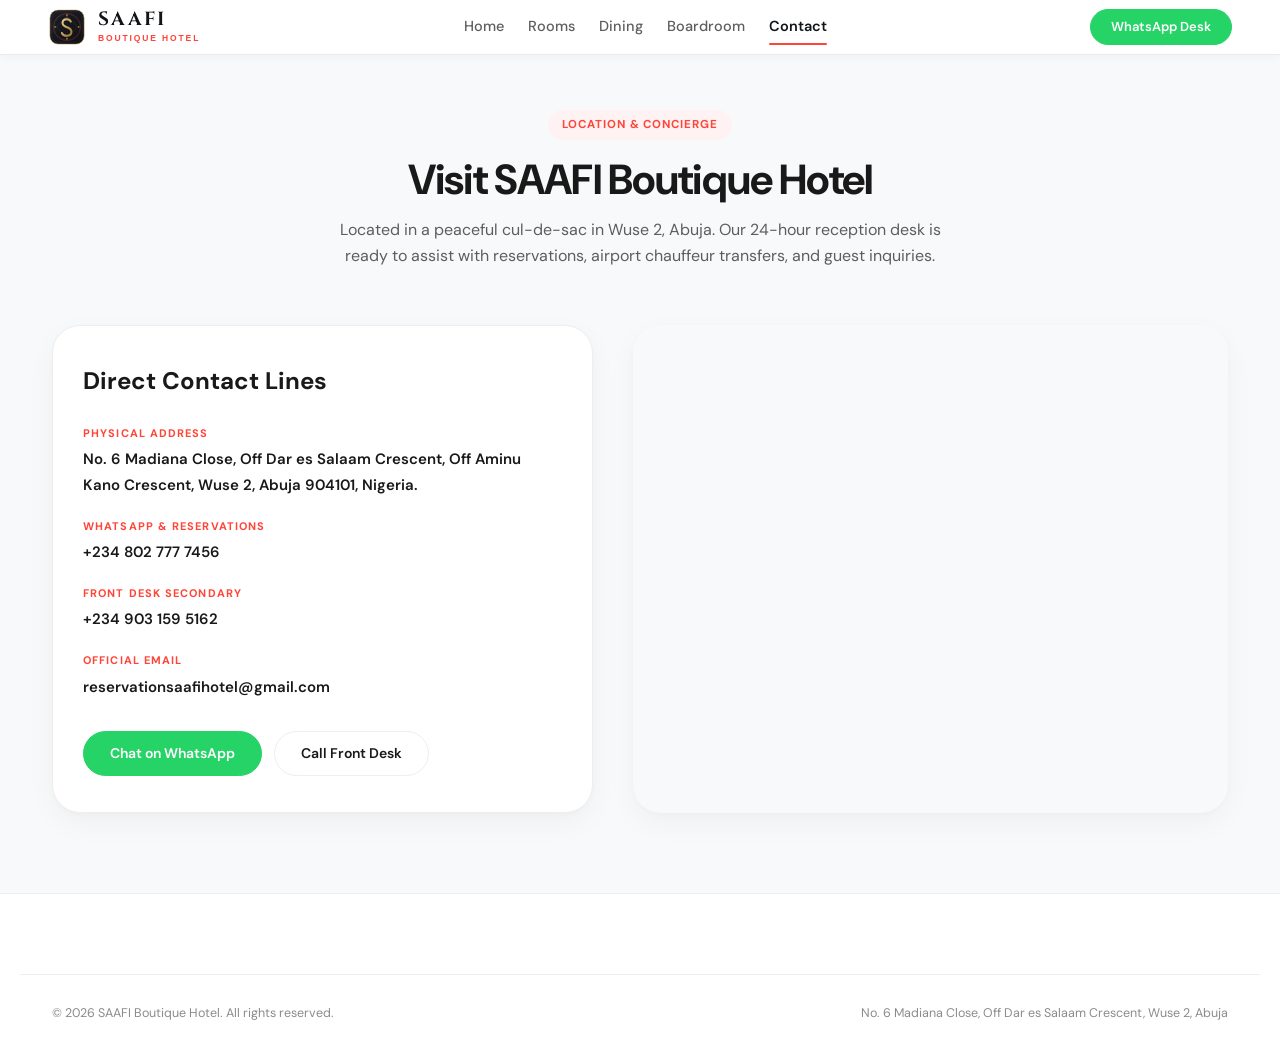
<file: contact.html>
<!DOCTYPE html>
<html lang="en">
<head>
  <meta charset="UTF-8">
  <meta name="viewport" content="width=device-width, initial-scale=1.0, viewport-fit=cover">
  <title>Location &amp; Contact | SAAFI Boutique Hotel Wuse 2, Abuja</title>
  <meta name="description" content="Find SAAFI Boutique Hotel on quiet Madiana Close, off Dar es Salaam Crescent, Wuse 2, Abuja. Contact our 24-hour front desk line, WhatsApp, or official email.">
  <link rel="preconnect" href="https://fonts.googleapis.com">
  <link rel="preconnect" href="https://fonts.gstatic.com" crossorigin>
  <link href="https://fonts.googleapis.com/css2?family=DM+Sans:ital,opsz,wght@0,9..40,100..1000;1,9..40,100..1000&display=swap" rel="stylesheet">
  <link rel="stylesheet" href="styles.css">
</head>
<body class="page-contact">

  <header class="site-header">
    <div class="container">
      <div class="header-inner">
        <a href="index.html" class="brand-logo">
          <span class="brand-icon"><img src="logo.svg" alt="SAAFI Monogram" width="38" height="38"></span>
          <div class="brand-text">
            <span class="brand-title">SAAFI</span>
            <span class="brand-sub">BOUTIQUE HOTEL</span>
          </div>
        </a>
        <nav class="desktop-nav">
          <a href="index.html" class="nav-link">Home</a>
          <a href="rooms.html" class="nav-link">Rooms</a>
          <a href="dining.html" class="nav-link">Dining</a>
          <a href="meetings.html" class="nav-link">Boardroom</a>
          <a href="contact.html" class="nav-link active">Contact</a>
        </nav>
        <div class="header-actions">
          <a href="https://wa.me/2348027777456" target="_blank" rel="noopener noreferrer" class="btn btn-whatsapp btn-sm">WhatsApp Desk</a>
        </div>
      </div>
    </div>
  </header>

  <main style="padding-top: calc(110px + var(--safe-top)); padding-bottom: 80px;">
    <div class="container">
      <div class="section-header text-center" style="max-width:760px; margin: 0 auto 56px;">
        <div class="badge-pill badge-coral-soft section-eyebrow">LOCATION &amp; CONCIERGE</div>
        <h1 class="section-title">Visit SAAFI Boutique Hotel</h1>
        <p class="section-desc">Located in a peaceful cul-de-sac in Wuse 2, Abuja. Our 24-hour reception desk is ready to assist with reservations, airport chauffeur transfers, and guest inquiries.</p>
      </div>

      <div class="contact-grid">
        <div class="contact-card">
          <h2 style="font-size:24px; font-weight:700; color:var(--text-title); margin-bottom:24px;">Direct Contact Lines</h2>
          <div class="contact-details-list">
            <div class="contact-item">
              <span class="label">Physical Address</span>
              <span class="value">No. 6 Madiana Close, Off Dar es Salaam Crescent, Off Aminu Kano Crescent, Wuse 2, Abuja 904101, Nigeria.</span>
            </div>
            <div class="contact-item">
              <span class="label">WhatsApp &amp; Reservations</span>
              <a href="https://wa.me/2348027777456" class="value">+234 802 777 7456</a>
            </div>
            <div class="contact-item">
              <span class="label">Front Desk Secondary</span>
              <a href="tel:+2349031595162" class="value">+234 903 159 5162</a>
            </div>
            <div class="contact-item">
              <span class="label">Official Email</span>
              <a href="mailto:reservationsaafihotel@gmail.com" class="value">reservationsaafihotel@gmail.com</a>
            </div>
          </div>
          <div style="display:flex; gap:12px; flex-wrap:wrap;">
            <a href="https://wa.me/2348027777456" target="_blank" rel="noopener noreferrer" class="btn btn-whatsapp">Chat on WhatsApp</a>
            <a href="tel:+2348027777456" class="btn btn-outline">Call Front Desk</a>
          </div>
        </div>

        <div style="border-radius:var(--radius-3xl); overflow:hidden; min-height:420px; box-shadow:var(--shadow-card);">
          <iframe title="SAAFI Boutique Hotel Location Map" src="https://maps.google.com/maps?q=Dar%20es%20Salaam%20Crescent%2C%20Wuse%202%2C%20Abuja&t=&z=15&ie=UTF8&iwloc=&output=embed" width="100%" height="100%" style="border:0; min-height:420px;" allowfullscreen="" loading="lazy"></iframe>
        </div>
      </div>
    </div>
  </main>

  <footer class="site-footer">
    <div class="container footer-bottom">
      <p>&copy; 2026 SAAFI Boutique Hotel. All rights reserved.</p>
      <p>No. 6 Madiana Close, Off Dar es Salaam Crescent, Wuse 2, Abuja</p>
    </div>
  </footer>
</body>
</html>
</file>
<file: styles.css>
/* ==========================================================================
SAAFI BOUTIQUE HOTEL - BRIX RENTAL X DESIGN SYSTEM
Signature Coral Red (#FF4438) & Contemporary Boutique Luxury for Wuse 2, Abuja
========================================================================== */

@import url('https://fonts.googleapis.com/css2?family=Cinzel:wght@600;700;800&family=DM+Sans:ital,opsz,wght@0,9..40,100..1000;1,9..40,100..1000&display=swap');

:root {
  /* Rental X Official Palette */
  --primary: #FF4438; /* Signature Coral / Electric Red */
  --primary-hover: #E63B30; /* Darker Coral Red on hover */
  --primary-light: #FFF2F2; /* Soft Coral Tint for badge backgrounds */
  --primary-glow: rgba(255, 68, 56, 0.25);
  
  --bg-page: #F8F9FA; /* Warm clean off-white background */
  --bg-card: #FFFFFF; /* Pure crisp white card surface */
  --bg-subtle: #F1F3F6; /* Subtle neutral background */
  --bg-dark-card: #191919; /* Deep contrast neutral */
  --bg-banner: #FF4438; /* Signature coral red banner */

  /* Neutral Typography Hierarchy */
  --text-title: #191919; /* Neutrals 800 - High-contrast titles */
  --text-body: #5D5D5D; /* Neutrals 600 - Clean body text */
  --text-muted: #8B8B8B; /* Neutrals 500 - Secondary metadata */
  --text-light: #FFFFFF; /* Pure white on hero / dark surfaces */

  /* Brand Accents */
  --accent-gold: #C5A059; /* Subtle luxury gold accent for stars/ratings */
  --whatsapp: #25D366; /* WhatsApp brand green */
  --whatsapp-hover: #1EBE5D;

  /* Borders & Dividers */
  --border-card: #EEEEEE; /* Crisp 1px card border */
  --border-subtle: #F1F3F6;
  --border-dark: #2C2C2C;
  --border-focus: #191919;

  /* Rental X Signature Rounded Radii */
  --radius-3xl: 28px; /* Rounded-3xl for main cards */
  --radius-2xl: 20px; /* Rounded-2xl for media containers */
  --radius-xl: 16px; /* Rounded-xl for inputs and chips */
  --radius-lg: 12px;
  --radius-md: 8px;
  --radius-pill: 9999px; /* Pill buttons and spec chips */

  /* Soft Ambient Shadows */
  --shadow-card: 0 10px 30px rgba(0, 0, 0, 0.04), 0 2px 6px rgba(0, 0, 0, 0.02);
  --shadow-hover: 0 20px 40px rgba(0, 0, 0, 0.08), 0 4px 12px rgba(0, 0, 0, 0.03);
  --shadow-nav: 0 4px 20px rgba(0, 0, 0, 0.05);
  --shadow-button: 0 8px 24px rgba(255, 68, 56, 0.28);
  --shadow-sticky: 0 24px 60px rgba(0, 0, 0, 0.08);

  /* Fonts & Spring Easings */
  --font-main: 'DM Sans', -apple-system, BlinkMacSystemFont, 'Segoe UI', Roboto, sans-serif;
  --spring-ease: cubic-bezier(0.16, 1, 0.3, 1);
  --transition-fast: 0.2s ease;
  --transition-smooth: 0.35s var(--spring-ease);

  /* Safe Area Insets for Mobile / iPhone Notch */
  --safe-top: env(safe-area-inset-top, 0px);
  --safe-bottom: env(safe-area-inset-bottom, 0px);
  --container-max: 1240px;
}

/* Base Reset */
*, *::before, *::after {
  box-sizing: border-box;
  margin: 0;
  padding: 0;
}

html {
  scroll-behavior: smooth;
  font-size: 16px;
}

body {
  background-color: var(--bg-page);
  color: var(--text-body);
  font-family: var(--font-main);
  line-height: 1.6;
  -webkit-font-smoothing: antialiased;
  -moz-osx-font-smoothing: grayscale;
  overflow-x: hidden;
  padding-bottom: 76px;
}

@media (min-width: 900px) {
  body {
    padding-bottom: 0;
  }
}

img {
  max-width: 100%;
  height: auto;
  display: block;
}

a {
  color: inherit;
  text-decoration: none;
}

button, input, select, textarea {
  font-family: inherit;
}

.container {
  width: 100%;
  max-width: var(--container-max);
  margin-left: auto;
  margin-right: auto;
  padding-left: 20px;
  padding-right: 20px;
}

@media (min-width: 768px) {
  .container {
    padding-left: 32px;
    padding-right: 32px;
  }
}

/* ==========================================================================
Edge-to-Edge Solid White Top Header (Reference a9cb7a4a-b678-4686-bcdc-ae187717d926)
========================================================================== */
.site-header {
  position: fixed;
  top: 0;
  left: 0;
  right: 0;
  width: 100%;
  background: #ffffff;
  border-bottom: 1px solid rgba(0, 0, 0, 0.08);
  box-shadow: 0 2px 12px rgba(0, 0, 0, 0.04);
  z-index: 1000;
  padding-top: max(8px, var(--safe-top));
  padding-bottom: 8px;
  pointer-events: auto;
  transition: all 0.3s var(--spring-ease);
}

.site-header .container {
  width: 100%;
  max-width: var(--container-max);
  margin-left: auto;
  margin-right: auto;
  padding-left: 16px;
  padding-right: 16px;
}

@media (min-width: 768px) {
  .site-header .container {
    padding-left: 28px;
    padding-right: 28px;
  }
}

.header-inner {
  display: flex;
  align-items: center;
  justify-content: space-between;
  background: transparent !important;
  backdrop-filter: none !important;
  -webkit-backdrop-filter: none !important;
  border: none !important;
  border-radius: 0 !important;
  box-shadow: none !important;
  padding: 0 !important;
  width: 100%;
  gap: 16px;
}

.brand-logo {
  display: flex;
  align-items: center;
  gap: 12px;
  text-decoration: none;
  flex-shrink: 0;
}

.brand-icon {
  width: 38px;
  height: 38px;
  border-radius: 10px;
  background: transparent !important;
  display: flex;
  align-items: center;
  justify-content: center;
  flex-shrink: 0;
  overflow: hidden;
}

.brand-icon img {
  width: 100%;
  height: 100%;
  object-fit: contain;
  display: block;
}

.brand-text {
  display: flex;
  flex-direction: column;
}

.brand-title {
  font-family: 'Cinzel', serif;
  font-size: 19px;
  font-weight: 700;
  letter-spacing: 0.12em;
  color: #111418;
  line-height: 1.1;
  display: block;
}

.brand-sub {
  font-family: -apple-system, BlinkMacSystemFont, 'Inter', 'Segoe UI', Roboto, sans-serif;
  font-size: 8.5px;
  letter-spacing: 0.22em;
  text-transform: uppercase;
  font-weight: 700;
  color: #FF4438;
  display: block;
  margin-top: 2px;
}

.desktop-nav {
  display: none;
  align-items: center;
  gap: 24px;
}

@media (min-width: 992px) {
  .desktop-nav {
    display: flex;
  }
}

.nav-link {
  font-size: 14.5px;
  font-weight: 500;
  color: var(--text-body);
  transition: color var(--transition-fast);
  position: relative;
  padding: 6px 0;
  text-decoration: none;
}

.nav-link:hover, .nav-link.active {
  color: #111418;
  font-weight: 600;
}

.nav-link.active::after {
  content: '';
  position: absolute;
  bottom: 0;
  left: 0;
  right: 0;
  height: 2px;
  background: var(--primary);
  border-radius: 2px;
}

.header-actions {
  display: flex;
  align-items: center;
  gap: 12px;
  flex-shrink: 0;
}

.header-actions .btn-header-cta {
  display: none;
}

@media (min-width: 768px) {
  .header-actions .btn-header-cta {
    display: inline-flex;
  }
}

.header-actions .desk-tel {
  display: none;
  font-size: 13px;
  font-weight: 600;
  color: #111418;
  padding: 8px 16px;
  border-radius: var(--radius-pill);
  border: 1px solid var(--border-card);
  transition: all var(--transition-fast);
  text-decoration: none;
}

.header-actions .desk-tel:hover {
  border-color: #111418;
}

@media (min-width: 640px) {
  .header-actions .desk-tel {
    display: inline-flex;
    align-items: center;
    gap: 8px;
  }
}

/* Minimalist Clean 3-Bar Black Hamburger matching Reference Screenshot a9cb7a4a-b678-4686-bcdc-ae187717d926 */
.mobile-toggle {
  display: flex;
  flex-direction: column;
  justify-content: center;
  align-items: center;
  gap: 4.5px;
  width: 40px;
  height: 40px;
  border: none !important;
  border-radius: 8px;
  background: transparent !important;
  cursor: pointer;
  padding: 8px;
  z-index: 105;
  flex-shrink: 0;
  transition: background 0.2s ease;
}

@media (min-width: 992px) {
  .mobile-toggle {
    display: none;
  }
}

.mobile-toggle:active {
  background: rgba(0, 0, 0, 0.05) !important;
}

.mobile-toggle .bar {
  display: block;
  width: 22px;
  height: 2px;
  background: #111418;
  border-radius: 2px;
  transition: transform 0.3s var(--spring-ease), opacity 0.2s ease;
}

.mobile-toggle.active .bar:nth-child(1) {
  transform: translateY(6.5px) rotate(45deg);
}

.mobile-toggle.active .bar:nth-child(2) {
  opacity: 0;
}

.mobile-toggle.active .bar:nth-child(3) {
  transform: translateY(-6.5px) rotate(-45deg);
}

/* ==========================================================================
Buttons, Badges & Chips
========================================================================== */
.btn {
  display: inline-flex;
  align-items: center;
  justify-content: center;
  gap: 8px;
  padding: 13px 26px;
  font-size: 14px;
  font-weight: 600;
  border-radius: var(--radius-pill);
  cursor: pointer;
  border: 1px solid transparent;
  transition: all var(--transition-smooth);
  line-height: 1.2;
  white-space: nowrap;
  text-decoration: none;
}

.btn-sm {
  padding: 9px 20px;
  font-size: 13px;
}

.btn-lg {
  padding: 16px 32px;
  font-size: 15px;
}

.btn-primary {
  background: var(--primary);
  color: #FFFFFF;
  border-color: var(--primary);
  box-shadow: var(--shadow-button);
}

.btn-primary:hover {
  background: var(--primary-hover);
  border-color: var(--primary-hover);
  transform: translateY(-2px);
  box-shadow: 0 12px 28px rgba(255, 68, 56, 0.35);
}

.btn-primary:active {
  transform: scale(0.98);
}

.btn-outline {
  background: #FFFFFF;
  color: var(--text-title);
  border-color: var(--border-card);
}

.btn-outline:hover {
  border-color: var(--text-title);
  transform: translateY(-2px);
  box-shadow: var(--shadow-card);
}

.btn-white {
  background: #FFFFFF;
  color: var(--primary);
  border-color: #FFFFFF;
}

.btn-white:hover {
  background: #F8F9FA;
  transform: translateY(-2px);
  box-shadow: 0 10px 24px rgba(0, 0, 0, 0.1);
}

.btn-whatsapp {
  background: var(--whatsapp);
  color: #FFFFFF;
  border-color: var(--whatsapp);
}

.btn-whatsapp:hover {
  background: var(--whatsapp-hover);
  border-color: var(--whatsapp-hover);
  transform: translateY(-2px);
  box-shadow: 0 8px 24px rgba(37, 211, 102, 0.25);
}

.btn-full {
  width: 100%;
}

.svg-icon {
  width: 18px;
  height: 18px;
  flex-shrink: 0;
  fill: currentColor;
}

/* Spec Chips & Badges */
.badge-pill {
  display: inline-flex;
  align-items: center;
  gap: 6px;
  padding: 6px 14px;
  border-radius: var(--radius-pill);
  font-size: 11.5px;
  font-weight: 700;
  letter-spacing: 0.08em;
  text-transform: uppercase;
}

.badge-coral {
  background: var(--primary);
  color: #FFFFFF;
}

.badge-coral-soft {
  background: var(--primary-light);
  color: var(--primary);
}

.badge-white {
  background: rgba(255, 255, 255, 0.95);
  backdrop-filter: blur(8px);
  color: var(--text-title);
  box-shadow: 0 4px 12px rgba(0, 0, 0, 0.06);
}

.spec-chip {
  display: inline-flex;
  align-items: center;
  gap: 6px;
  padding: 6px 12px;
  background: var(--bg-subtle);
  border: 1px solid var(--border-card);
  border-radius: var(--radius-pill);
  font-size: 12px;
  font-weight: 500;
  color: var(--text-title);
}

.spec-chip svg {
  width: 14px;
  height: 14px;
  color: var(--text-muted);
}

/* ==========================================================================
Mobile Navigation Drawer
========================================================================== */
.mobile-drawer {
  position: fixed;
  inset: 0;
  z-index: 95;
  background: rgba(255, 255, 255, 0.98);
  backdrop-filter: blur(28px);
  -webkit-backdrop-filter: blur(28px);
  display: flex;
  flex-direction: column;
  padding-top: calc(75px + var(--safe-top));
  padding-bottom: calc(32px + var(--safe-bottom));
  padding-left: 24px;
  padding-right: 24px;
  opacity: 0;
  pointer-events: none;
  transform: translateY(-12px);
  transition: all 0.4s var(--spring-ease);
  overflow-y: auto;
}

.mobile-drawer.open {
  opacity: 1;
  pointer-events: auto;
  transform: translateY(0);
}

.drawer-links {
  display: flex;
  flex-direction: column;
  gap: 16px;
  margin: 20px 0 32px;
}

.drawer-link {
  font-size: 22px;
  font-weight: 700;
  color: var(--text-title);
  padding: 10px 0;
  border-bottom: 1px solid var(--border-card);
  display: flex;
  align-items: center;
  justify-content: space-between;
}

.drawer-link:hover {
  color: var(--primary);
}

.drawer-contact {
  background: var(--bg-subtle);
  border-radius: var(--radius-xl);
  padding: 20px;
  margin-top: auto;
  margin-bottom: 20px;
}

.drawer-contact p {
  font-size: 13px;
  color: var(--text-body);
  margin-bottom: 12px;
}

/* ==========================================================================
Hero Section with Full-Bleed Photo
========================================================================== */
.hero-section {
  position: relative;
  min-height: 85vh;
  display: flex;
  align-items: center;
  justify-content: center;
  padding-top: calc(90px + var(--safe-top));
  padding-bottom: 80px;
  background-size: cover;
  background-position: center;
  background-repeat: no-repeat;
  overflow: hidden;
}

.hero-overlay {
  position: absolute;
  inset: 0;
  background: linear-gradient(180deg, rgba(14, 16, 21, 0.45) 0%, rgba(14, 16, 21, 0.75) 60%, rgba(14, 16, 21, 0.92) 100%);
  z-index: 1;
}

.hero-content {
  position: relative;
  z-index: 2;
  text-align: center;
  max-width: 860px;
  margin: 0 auto;
}

.hero-eyebrow {
  display: inline-flex;
  align-items: center;
  gap: 8px;
  padding: 6px 16px;
  border-radius: var(--radius-pill);
  background: rgba(255, 255, 255, 0.16);
  backdrop-filter: blur(12px);
  -webkit-backdrop-filter: blur(12px);
  border: 1px solid rgba(255, 255, 255, 0.25);
  color: #FFFFFF;
  font-size: 12px;
  font-weight: 700;
  letter-spacing: 0.1em;
  text-transform: uppercase;
  margin-bottom: 20px;
}

.hero-title {
  font-size: clamp(34px, 5.2vw, 58px);
  font-weight: 700;
  letter-spacing: -0.025em;
  line-height: 1.12;
  color: #FFFFFF;
  margin-bottom: 20px;
}

.hero-sub {
  font-size: clamp(15.5px, 1.8vw, 18.5px);
  line-height: 1.65;
  color: rgba(255, 255, 255, 0.9);
  max-width: 680px;
  margin: 0 auto 32px;
}

.hero-actions {
  display: flex;
  align-items: center;
  justify-content: center;
  flex-wrap: wrap;
  gap: 14px;
  margin-bottom: 30px;
}

/* ==========================================================================
Integrated Booking Bar Card
========================================================================== */
.booking-bar-wrapper {
  position: relative;
  z-index: 10;
  margin-top: -40px;
  padding: 0 10px;
}

@media (min-width: 768px) {
  .booking-bar-wrapper {
    margin-top: -60px;
    padding: 0;
  }
}

.booking-bar-card {
  background: var(--bg-card);
  border-radius: var(--radius-3xl);
  border: 1px solid var(--border-card);
  box-shadow: var(--shadow-nav);
  padding: 24px 28px;
}

.booking-bar-grid {
  display: grid;
  grid-template-columns: 1fr;
  gap: 16px;
}

@media (min-width: 640px) {
  .booking-bar-grid {
    grid-template-columns: repeat(2, 1fr);
  }
}

@media (min-width: 1024px) {
  .booking-bar-grid {
    grid-template-columns: 1.2fr 1.2fr 1.8fr 1.1fr 1.4fr;
    align-items: flex-end;
  }
}

.booking-field {
  display: flex;
  flex-direction: column;
}

.booking-field label {
  font-size: 11px;
  font-weight: 700;
  letter-spacing: 0.08em;
  text-transform: uppercase;
  color: var(--text-title);
  margin-bottom: 8px;
  display: flex;
  align-items: center;
  gap: 6px;
}

.booking-field input,
.booking-field select {
  width: 100%;
  background: var(--bg-subtle);
  border: 1px solid transparent;
  color: var(--text-title);
  font-size: 14px;
  font-weight: 500;
  padding: 12px 14px;
  border-radius: var(--radius-lg);
  outline: none;
  transition: all var(--transition-fast);
}

.booking-field input:focus,
.booking-field select:focus {
  background: #FFFFFF;
  border-color: var(--primary);
}

.booking-bar-summary {
  display: flex;
  align-items: center;
  justify-content: space-between;
  margin-top: 16px;
  padding-top: 14px;
  border-top: 1px solid var(--border-subtle);
  font-size: 13px;
  color: var(--text-body);
}

.booking-bar-summary strong {
  color: var(--text-title);
}

/* ==========================================================================
Sections Common
========================================================================== */
.section {
  padding: 80px 0;
}

@media (min-width: 992px) {
  .section {
    padding: 100px 0;
  }
}

.section-white {
  background-color: #FFFFFF;
}

.section-page {
  background-color: var(--bg-page);
}

.section-header {
  display: flex;
  flex-direction: column;
  gap: 12px;
  margin-bottom: 48px;
}

.section-header.text-center {
  text-align: center;
  align-items: center;
}

.section-header-split {
  display: flex;
  flex-direction: column;
  gap: 16px;
  margin-bottom: 48px;
}

@media (min-width: 768px) {
  .section-header-split {
    flex-direction: row;
    align-items: flex-end;
    justify-content: space-between;
  }
}

.section-eyebrow {
  margin-bottom: 4px;
}

.section-title {
  font-size: clamp(28px, 4vw, 42px);
  font-weight: 700;
  letter-spacing: -0.02em;
  color: var(--text-title);
  line-height: 1.15;
}

.section-desc {
  font-size: 16px;
  color: var(--text-body);
  line-height: 1.65;
  max-width: 620px;
}

/* ==========================================================================
Suites Grid & Rounded-3xl Cards
========================================================================== */
.suites-grid {
  display: grid;
  grid-template-columns: 1fr;
  gap: 32px;
}

@media (min-width: 768px) {
  .suites-grid {
    grid-template-columns: repeat(2, 1fr);
  }
}

.suite-card {
  background: var(--bg-card);
  border-radius: var(--radius-3xl);
  border: 1px solid var(--border-card);
  overflow: hidden;
  box-shadow: var(--shadow-card);
  display: flex;
  flex-direction: column;
  transition: transform var(--transition-smooth), box-shadow var(--transition-smooth);
}

.suite-card:hover {
  transform: translateY(-6px);
  box-shadow: var(--shadow-hover);
}

.suite-card-media {
  position: relative;
  height: 270px;
  overflow: hidden;
  margin: 12px 12px 0;
  border-radius: var(--radius-2xl);
}

@media (min-width: 992px) {
  .suite-card-media {
    height: 300px;
  }
}

.suite-card-media img {
  width: 100%;
  height: 100%;
  object-fit: cover;
  transition: transform 0.6s var(--spring-ease);
}

.suite-card:hover .suite-card-media img {
  transform: scale(1.04);
}

.suite-card-badge {
  position: absolute;
  top: 16px;
  left: 16px;
  z-index: 2;
}

.suite-card-body {
  padding: 24px 22px;
  display: flex;
  flex-direction: column;
  flex: 1;
}

.suite-card-title {
  font-size: 22px;
  font-weight: 700;
  letter-spacing: -0.015em;
  color: var(--text-title);
  margin-bottom: 8px;
}

.suite-card-desc {
  font-size: 14px;
  color: var(--text-body);
  line-height: 1.6;
  margin-bottom: 18px;
}

.suite-specs-strip {
  display: flex;
  flex-wrap: wrap;
  gap: 8px;
  margin-bottom: 22px;
}

.suite-card-footer {
  display: flex;
  align-items: center;
  justify-content: space-between;
  margin-top: auto;
  padding-top: 18px;
  border-top: 1px solid var(--border-card);
  gap: 12px;
}

.suite-price-block {
  display: flex;
  flex-direction: column;
}

.suite-price {
  font-size: 22px;
  font-weight: 700;
  color: var(--text-title);
  line-height: 1;
}

.suite-price-period {
  font-size: 12px;
  color: var(--text-muted);
  margin-top: 4px;
}

.suite-card-actions {
  display: flex;
  align-items: center;
  gap: 8px;
}

/* ==========================================================================
Amenities Section
========================================================================== */
.amenities-grid {
  display: grid;
  grid-template-columns: 1fr;
  gap: 24px;
}

@media (min-width: 640px) {
  .amenities-grid {
    grid-template-columns: repeat(2, 1fr);
  }
}

@media (min-width: 1024px) {
  .amenities-grid {
    grid-template-columns: repeat(3, 1fr);
  }
}

.amenity-card {
  background: var(--bg-card);
  border-radius: var(--radius-3xl);
  border: 1px solid var(--border-card);
  padding: 32px 26px;
  box-shadow: var(--shadow-card);
  display: flex;
  flex-direction: column;
  transition: transform var(--transition-smooth), box-shadow var(--transition-smooth);
}

.amenity-card:hover {
  transform: translateY(-6px);
  box-shadow: var(--shadow-hover);
}

.amenity-top {
  display: flex;
  align-items: center;
  justify-content: space-between;
  margin-bottom: 20px;
}

.amenity-icon-box {
  width: 54px;
  height: 54px;
  border-radius: 50%;
  background: var(--primary-light);
  color: var(--primary);
  display: flex;
  align-items: center;
  justify-content: center;
}

.amenity-number {
  font-size: 13px;
  font-weight: 700;
  color: var(--primary);
  letter-spacing: 0.1em;
}

.amenity-title {
  font-size: 18px;
  font-weight: 700;
  color: var(--text-title);
  margin-bottom: 10px;
}

.amenity-text {
  font-size: 14px;
  color: var(--text-body);
  line-height: 1.65;
}

/* Full-Bleed Experience Photo Cards */
.experience-grid {
  display: grid;
  grid-template-columns: 1fr;
  gap: 28px;
  margin-top: 48px;
}

@media (min-width: 768px) {
  .experience-grid {
    grid-template-columns: repeat(2, 1fr);
  }
}

.experience-photo-card {
  position: relative;
  height: 380px;
  border-radius: var(--radius-3xl);
  overflow: hidden;
  box-shadow: var(--shadow-card);
  display: flex;
  align-items: flex-end;
  padding: 32px;
}

.experience-photo-card img {
  position: absolute;
  inset: 0;
  width: 100%;
  height: 100%;
  object-fit: cover;
  transition: transform 0.6s var(--spring-ease);
}

.experience-photo-card:hover img {
  transform: scale(1.05);
}

.experience-photo-overlay {
  position: absolute;
  inset: 0;
  background: linear-gradient(180deg, rgba(0, 0, 0, 0) 30%, rgba(20, 23, 31, 0.88) 100%);
}

.experience-photo-content {
  position: relative;
  z-index: 2;
  color: #FFFFFF;
}

.experience-photo-title {
  font-size: 24px;
  font-weight: 700;
  margin-bottom: 8px;
}

.experience-photo-desc {
  font-size: 14px;
  color: rgba(255, 255, 255, 0.85);
  margin-bottom: 16px;
  max-width: 420px;
}

/* ==========================================================================
Topographic Banner Card
========================================================================== */
.promo-banner-card {
  background: var(--bg-banner);
  border-radius: var(--radius-3xl);
  color: #FFFFFF;
  position: relative;
  overflow: hidden;
  padding: 64px 36px;
  text-align: center;
  box-shadow: 0 16px 40px rgba(255, 68, 56, 0.25);
}

@media (min-width: 768px) {
  .promo-banner-card {
    padding: 80px 64px;
  }
}

.promo-banner-svg {
  position: absolute;
  inset: 0;
  width: 100%;
  height: 100%;
  opacity: 0.15;
  pointer-events: none;
}

.promo-banner-content {
  position: relative;
  z-index: 2;
  max-width: 700px;
  margin: 0 auto;
}

.promo-banner-title {
  font-size: clamp(30px, 4.5vw, 46px);
  font-weight: 700;
  letter-spacing: -0.02em;
  line-height: 1.15;
  margin-bottom: 16px;
}

.promo-banner-desc {
  font-size: 16px;
  line-height: 1.65;
  color: rgba(255, 255, 255, 0.9);
  margin-bottom: 32px;
}

/* ==========================================================================
Reviews / Testimonials
========================================================================== */
.reviews-grid {
  display: grid;
  grid-template-columns: 1fr;
  gap: 24px;
}

@media (min-width: 768px) {
  .reviews-grid {
    grid-template-columns: repeat(2, 1fr);
  }
}

@media (min-width: 1024px) {
  .reviews-grid {
    grid-template-columns: repeat(4, 1fr);
  }
}

.review-card {
  background: var(--bg-card);
  border-radius: var(--radius-3xl);
  border: 1px solid var(--border-card);
  padding: 28px 24px;
  box-shadow: var(--shadow-card);
  display: flex;
  flex-direction: column;
  justify-content: space-between;
  transition: transform var(--transition-smooth), box-shadow var(--transition-smooth);
}

.review-card:hover {
  transform: translateY(-5px);
  box-shadow: var(--shadow-hover);
}

.review-stars {
  display: flex;
  gap: 4px;
  color: var(--accent-gold);
  margin-bottom: 16px;
}

.review-quote {
  font-size: 14px;
  color: var(--text-body);
  line-height: 1.65;
  font-style: italic;
  margin-bottom: 24px;
}

.review-author {
  display: flex;
  align-items: center;
  justify-content: space-between;
  border-top: 1px solid var(--border-card);
  padding-top: 16px;
}

.author-name {
  font-size: 14px;
  font-weight: 700;
  color: var(--text-title);
  display: block;
}

.author-city {
  font-size: 12px;
  color: var(--text-muted);
  display: block;
}

.stay-badge {
  font-size: 11px;
  font-weight: 600;
  color: var(--primary);
  background: var(--primary-light);
  padding: 4px 10px;
  border-radius: var(--radius-pill);
}

/* ==========================================================================
Suite Detail Layout (Single Room Page)
========================================================================== */
.suite-detail-layout {
  padding-top: calc(90px + var(--safe-top));
  padding-bottom: 80px;
}

.breadcrumb-nav {
  display: inline-flex;
  align-items: center;
  gap: 8px;
  font-size: 13.5px;
  font-weight: 600;
  color: var(--primary);
  margin-bottom: 24px;
}

.breadcrumb-nav:hover {
  color: var(--primary-hover);
}

.suite-detail-grid {
  display: grid;
  grid-template-columns: 1fr;
  gap: 40px;
}

@media (min-width: 992px) {
  .suite-detail-grid {
    grid-template-columns: 1fr 380px;
    align-items: start;
  }
}

.suite-gallery-hero {
  border-radius: var(--radius-3xl);
  overflow: hidden;
  height: 420px;
  margin-bottom: 16px;
  box-shadow: var(--shadow-card);
}

.suite-gallery-hero img {
  width: 100%;
  height: 100%;
  object-fit: cover;
}

.suite-gallery-thumbs {
  display: grid;
  grid-template-columns: repeat(4, 1fr);
  gap: 12px;
  margin-bottom: 36px;
}

.gallery-thumb {
  height: 90px;
  border-radius: var(--radius-lg);
  overflow: hidden;
  cursor: pointer;
  border: 2px solid transparent;
  transition: border-color var(--transition-fast);
}

.gallery-thumb:hover, .gallery-thumb.active {
  border-color: var(--primary);
}

.gallery-thumb img {
  width: 100%;
  height: 100%;
  object-fit: cover;
}

.suite-specs-matrix {
  display: grid;
  grid-template-columns: repeat(2, 1fr);
  gap: 16px;
  margin: 28px 0 36px;
}

@media (min-width: 600px) {
  .suite-specs-matrix {
    grid-template-columns: repeat(4, 1fr);
  }
}

.spec-matrix-box {
  background: var(--bg-card);
  border: 1px solid var(--border-card);
  border-radius: var(--radius-xl);
  padding: 16px;
  box-shadow: var(--shadow-card);
}

.spec-matrix-box span {
  display: block;
  font-size: 11px;
  font-weight: 700;
  text-transform: uppercase;
  color: var(--text-muted);
  letter-spacing: 0.08em;
  margin-bottom: 4px;
}

.spec-matrix-box strong {
  font-size: 15px;
  color: var(--text-title);
}

/* Sticky Booking Card */
.sticky-booking-card {
  position: sticky;
  top: calc(90px + var(--safe-top));
  background: var(--bg-card);
  border: 1px solid var(--border-card);
  border-radius: var(--radius-3xl);
  padding: 28px;
  box-shadow: var(--shadow-sticky);
}

.sticky-rate-row {
  display: flex;
  align-items: baseline;
  justify-content: space-between;
  margin-bottom: 18px;
  padding-bottom: 16px;
  border-bottom: 1px solid var(--border-card);
}

.sticky-price {
  font-size: 30px;
  font-weight: 700;
  color: var(--text-title);
  line-height: 1;
}

.sticky-fields {
  display: flex;
  flex-direction: column;
  gap: 14px;
  margin-bottom: 20px;
}

.sticky-total-row {
  background: var(--bg-subtle);
  border-radius: var(--radius-lg);
  padding: 14px 16px;
  display: flex;
  align-items: center;
  justify-content: space-between;
  margin-bottom: 20px;
}

.sticky-total-label {
  font-size: 13px;
  font-weight: 600;
  color: var(--text-title);
}

.sticky-total-price {
  font-size: 20px;
  font-weight: 700;
  color: var(--primary);
}

.sticky-inclusions {
  display: flex;
  flex-direction: column;
  gap: 10px;
  margin-top: 20px;
  padding-top: 18px;
  border-top: 1px solid var(--border-card);
}

.inclusion-item {
  display: flex;
  align-items: center;
  gap: 8px;
  font-size: 12.5px;
  color: var(--text-body);
}

.inclusion-item svg {
  color: var(--primary);
  width: 15px;
  height: 15px;
  flex-shrink: 0;
}

/* ==========================================================================
Dining Page
========================================================================== */
.menu-category-block {
  margin-bottom: 56px;
}

.menu-category-title {
  font-size: 24px;
  font-weight: 700;
  color: var(--text-title);
  margin-bottom: 24px;
  padding-bottom: 12px;
  border-bottom: 2px solid var(--border-card);
  display: flex;
  align-items: center;
  justify-content: space-between;
}

.menu-items-grid {
  display: grid;
  grid-template-columns: 1fr;
  gap: 20px;
}

@media (min-width: 768px) {
  .menu-items-grid {
    grid-template-columns: repeat(2, 1fr);
  }
}

.menu-card {
  background: var(--bg-card);
  border: 1px solid var(--border-card);
  border-radius: var(--radius-xl);
  padding: 22px;
  box-shadow: var(--shadow-card);
  display: flex;
  flex-direction: column;
  justify-content: space-between;
  transition: transform var(--transition-smooth), box-shadow var(--transition-smooth);
}

.menu-card:hover {
  transform: translateY(-4px);
  box-shadow: var(--shadow-hover);
}

.menu-top-row {
  display: flex;
  align-items: baseline;
  justify-content: space-between;
  gap: 12px;
  margin-bottom: 6px;
}

.menu-dish-name {
  font-size: 17px;
  font-weight: 700;
  color: var(--text-title);
}

.menu-dish-price {
  font-size: 17px;
  font-weight: 700;
  color: var(--primary);
  white-space: nowrap;
}

.menu-dish-desc {
  font-size: 13.5px;
  color: var(--text-body);
  line-height: 1.55;
}

/* ==========================================================================
Contact Page
========================================================================== */
.contact-grid {
  display: grid;
  grid-template-columns: 1fr;
  gap: 40px;
}

@media (min-width: 860px) {
  .contact-grid {
    grid-template-columns: 1fr 1.1fr;
  }
}

.contact-card {
  background: var(--bg-card);
  border: 1px solid var(--border-card);
  border-radius: var(--radius-3xl);
  padding: 36px 30px;
  box-shadow: var(--shadow-card);
}

.contact-details-list {
  display: flex;
  flex-direction: column;
  gap: 20px;
  margin-bottom: 32px;
}

.contact-item .label {
  font-size: 11px;
  font-weight: 700;
  letter-spacing: 0.1em;
  text-transform: uppercase;
  color: var(--primary);
  display: block;
  margin-bottom: 4px;
}

.contact-item .value {
  font-size: 15px;
  font-weight: 600;
  color: var(--text-title);
}

.contact-item a.value:hover {
  color: var(--primary);
}

.chauffeur-form {
  display: flex;
  flex-direction: column;
  gap: 16px;
}

.form-group label {
  display: block;
  font-size: 11.5px;
  font-weight: 700;
  letter-spacing: 0.06em;
  text-transform: uppercase;
  color: var(--text-title);
  margin-bottom: 6px;
}

.form-group input,
.form-group select {
  width: 100%;
  background: var(--bg-subtle);
  border: 1px solid transparent;
  color: var(--text-title);
  font-size: 14px;
  padding: 12px 14px;
  border-radius: var(--radius-lg);
  outline: none;
  transition: all var(--transition-fast);
}

.form-group input:focus,
.form-group select:focus {
  background: #FFFFFF;
  border-color: var(--primary);
}

/* ==========================================================================
Mobile Quick Action Floating Bar
========================================================================== */
.mobile-action-bar {
  position: fixed;
  bottom: 0;
  left: 0;
  right: 0;
  z-index: 90;
  background: rgba(255, 255, 255, 0.96);
  backdrop-filter: blur(20px);
  -webkit-backdrop-filter: blur(20px);
  border-top: 1px solid var(--border-card);
  padding: 10px 16px max(10px, var(--safe-bottom));
  display: flex;
  align-items: center;
  gap: 8px;
}

@media (min-width: 900px) {
  .mobile-action-bar {
    display: none;
  }
}

.mobile-action-btn {
  flex: 1;
  display: flex;
  align-items: center;
  justify-content: center;
  gap: 6px;
  padding: 11px 12px;
  border-radius: var(--radius-pill);
  font-size: 13px;
  font-weight: 700;
  text-decoration: none;
  text-align: center;
}

.mobile-action-btn.desk {
  background: var(--bg-subtle);
  color: var(--text-title);
  border: 1px solid var(--border-card);
}

.mobile-action-btn.whatsapp {
  background: var(--whatsapp);
  color: #FFFFFF;
}

.mobile-action-btn.reserve {
  background: var(--primary);
  color: #FFFFFF;
}

/* ==========================================================================
Footer
========================================================================== */
.site-footer {
  background: #FFFFFF;
  border-top: 1px solid var(--border-card);
  padding: 80px 0 32px;
}

.footer-grid {
  display: grid;
  grid-template-columns: 1fr;
  gap: 40px;
  margin-bottom: 60px;
}

@media (min-width: 768px) {
  .footer-grid {
    grid-template-columns: 1.8fr 1fr 1.2fr 1.3fr;
  }
}

.footer-brand p {
  font-size: 14px;
  color: var(--text-body);
  line-height: 1.7;
  margin-top: 14px;
  margin-bottom: 20px;
  max-width: 320px;
}

.footer-col-title {
  font-size: 11.5px;
  font-weight: 700;
  letter-spacing: 0.12em;
  text-transform: uppercase;
  color: var(--text-title);
  margin-bottom: 18px;
}

.footer-links {
  list-style: none;
  display: flex;
  flex-direction: column;
  gap: 12px;
}

.footer-links a {
  font-size: 14px;
  color: var(--text-body);
  transition: color var(--transition-fast);
}

.footer-links a:hover {
  color: var(--primary);
}

.footer-contact-list {
  list-style: none;
  display: flex;
  flex-direction: column;
  gap: 14px;
}

.footer-contact-list li {
  font-size: 13.5px;
  color: var(--text-body);
  line-height: 1.6;
}

.footer-contact-list strong {
  display: block;
  font-size: 10px;
  letter-spacing: 0.1em;
  text-transform: uppercase;
  color: var(--primary);
  margin-bottom: 2px;
}

.footer-bottom {
  display: flex;
  flex-direction: column;
  gap: 12px;
  align-items: center;
  justify-content: space-between;
  padding-top: 28px;
  border-top: 1px solid var(--border-card);
  font-size: 12.5px;
  color: var(--text-muted);
}

@media (min-width: 600px) {
  .footer-bottom {
    flex-direction: row;
  }
}

/* ==========================================================================
Fluid Scroll Reveal Animations & Micro-Interactions
========================================================================== */
.reveal {
  opacity: 0;
  transform: translateY(28px);
  transition: opacity 0.75s var(--spring-ease), transform 0.75s var(--spring-ease);
  will-change: opacity, transform;
}

.reveal.is-revealed {
  opacity: 1;
  transform: translateY(0);
}

.delay-1 { transition-delay: 0.1s; }
.delay-2 { transition-delay: 0.2s; }
.delay-3 { transition-delay: 0.3s; }
.delay-4 { transition-delay: 0.4s; }
</file>
